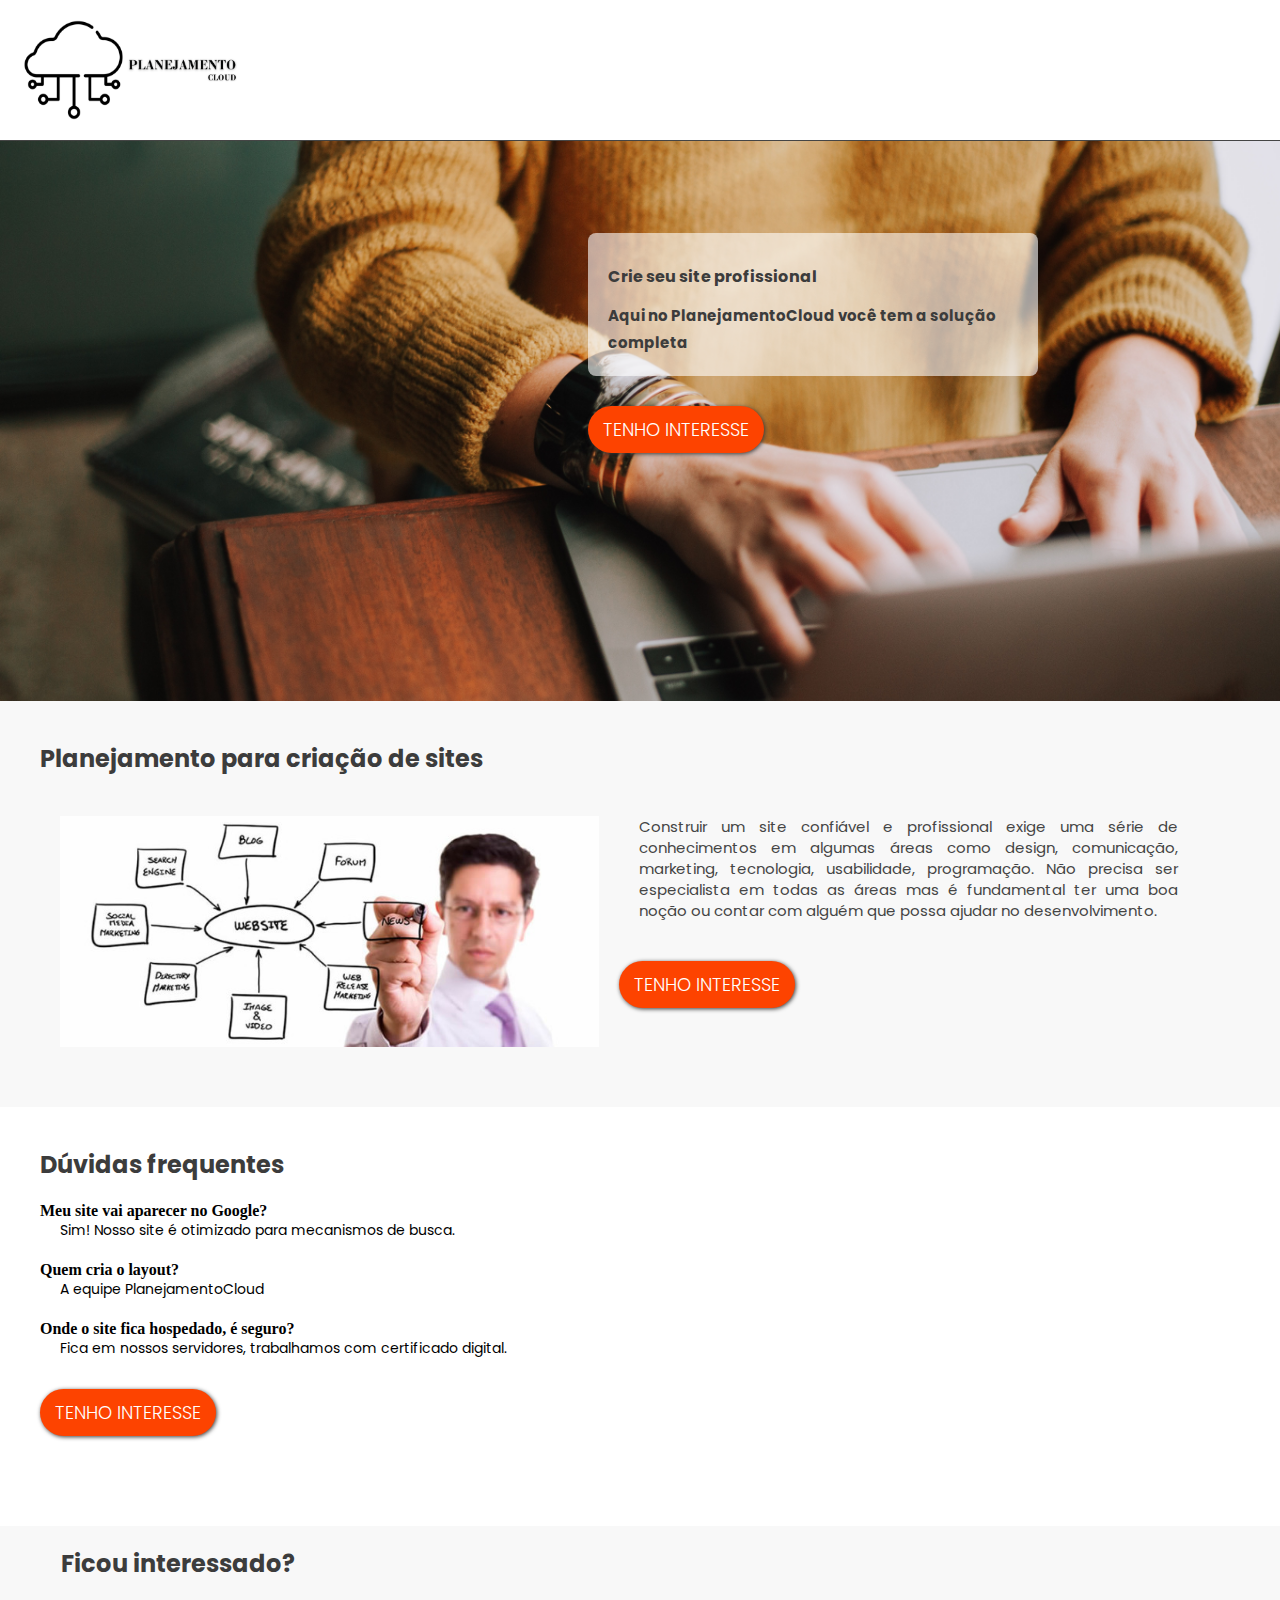
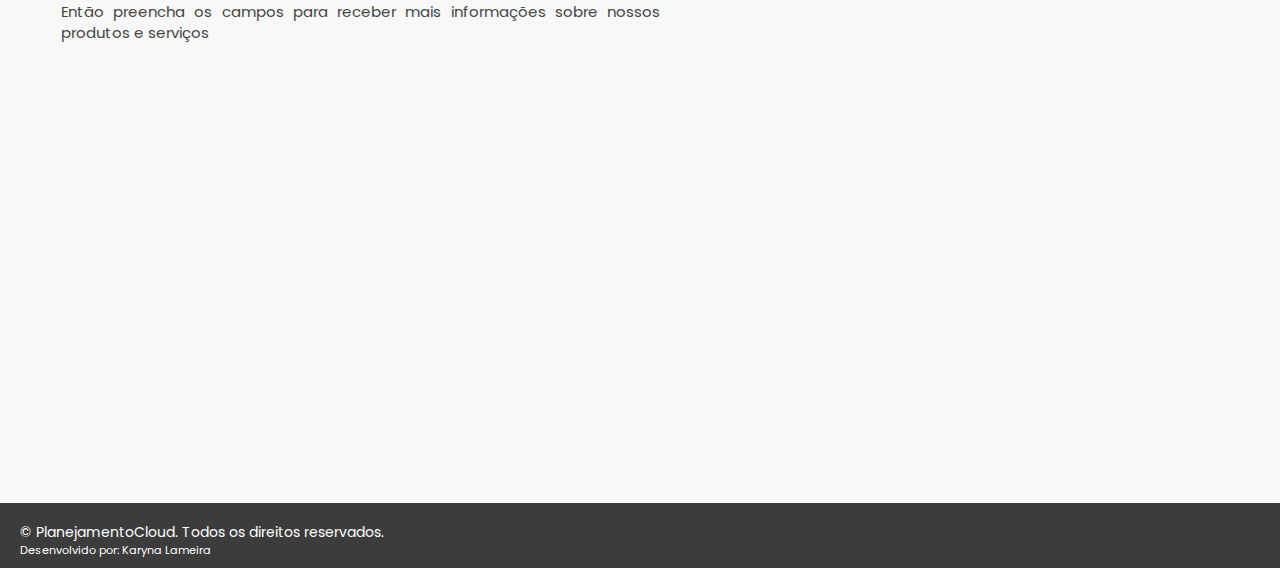
<file: index.html>
<!DOCTYPE html>
<html lang="en">
<head>
    <meta charset="UTF-8">
    <meta http-equiv="X-UA-Compatible" content="IE=edge">
    <meta name="viewport" content="width=device-width, initial-scale=1.0">

    <!-- CSS -->
    <link rel="stylesheet" href="./css/reset.css">
    <link rel="stylesheet" href="./css/styles.css">
   
    <!-- icones -->
    <link rel="shortcut icon" href="./images/icon_planejamento_cloud.png">
    

    <!-- Google Fonts -->
    <link rel="preconnect" href="https://fonts.googleapis.com">
    <link rel="preconnect" href="https://fonts.gstatic.com" crossorigin>
    <link href="https://fonts.googleapis.com/css2?family=Poppins:wght@300;400;700&display=swap" rel="stylesheet"> 

    <title>PlanejamentoCloud</title>
</head>
<body>
    <div class="main-container">
        <header>
            <div class="container">
                <a href="./saiba-mais.html">
                    <img src="./images/logo_planejamento_cloud_pb1.png" alt="planejamentoCloud"></a>
                
            </div>
        </header>

            <section id="banner">
                <div class="container">
                    <div class="legenda-container">                   

                        <div class="legenda">
                            <h4>Crie seu site profissional</h4>
                            <h5>Aqui no PlanejamentoCloud você tem a solução completa</h5>
                        </div>

                        <a class="button-cta" href="#tenho-interesse">Tenho interesse</a>
                    </div>
                
                </div>

            </section>

            <section id="planejamento">
                <div class="container">
                    <h1>Planejamento para criação de sites</h1>

                    <img src="./images/web-design-planning-700x300.jpg" alt="Planejamento para criação de sites">

                    <p>Construir um site confiável e profissional exige uma série de conhecimentos em algumas áreas como design, comunicação, marketing, tecnologia, usabilidade, programação. Não precisa ser especialista em todas as áreas mas é fundamental ter uma boa noção ou contar com alguém que possa ajudar no desenvolvimento.</p>

                    <a class="button-cta" href="#tenho-interesse">Tenho interesse</a>

                </div>                     
            </section>

            <section id="duvidas">
                <div class="container">
                    <h1>Dúvidas frequentes</h1>

                    <dl>
                         <dt>Meu site vai aparecer no Google?</dt>
                            <dd>Sim! Nosso site é otimizado para mecanismos de busca.</dd>
                        <dt>Quem cria o layout?</dt>
                            <dd>A equipe PlanejamentoCloud</dd>
                        <dt>Onde o site fica hospedado, é seguro?</dt>
                            <dd>Fica em nossos servidores, trabalhamos com certificado digital.</dd>    
                    </dl>
                    
                    <a class="button-cta" href="#tenho-interesse">Tenho interesse</a>

                </div>
            </section>
            <section id="tenho-interesse">
                <div class="container">
                    <article >
                        <h1>Ficou interessado?</h1>
                        <p>Então preencha os campos para receber mais informações sobre nossos produtos e serviços</p>        
                        <div class="cognito">    
                            <script src="https://www.cognitoforms.com/f/seamless.js" data-key="ZUajFckplUqObOVKtGUqIw" data-form="2"></script>
                        </div>        
                    </article>  
                </div>
            </section>
        <footer>
            <div class="container">
                <p>&copy; PlanejamentoCloud. Todos os direitos reservados.
                <smal>Desenvolvido por: Karyna Lameira</smal></p>
            </div>   
        </footer>
    </div>
</body>
</html>
</file>
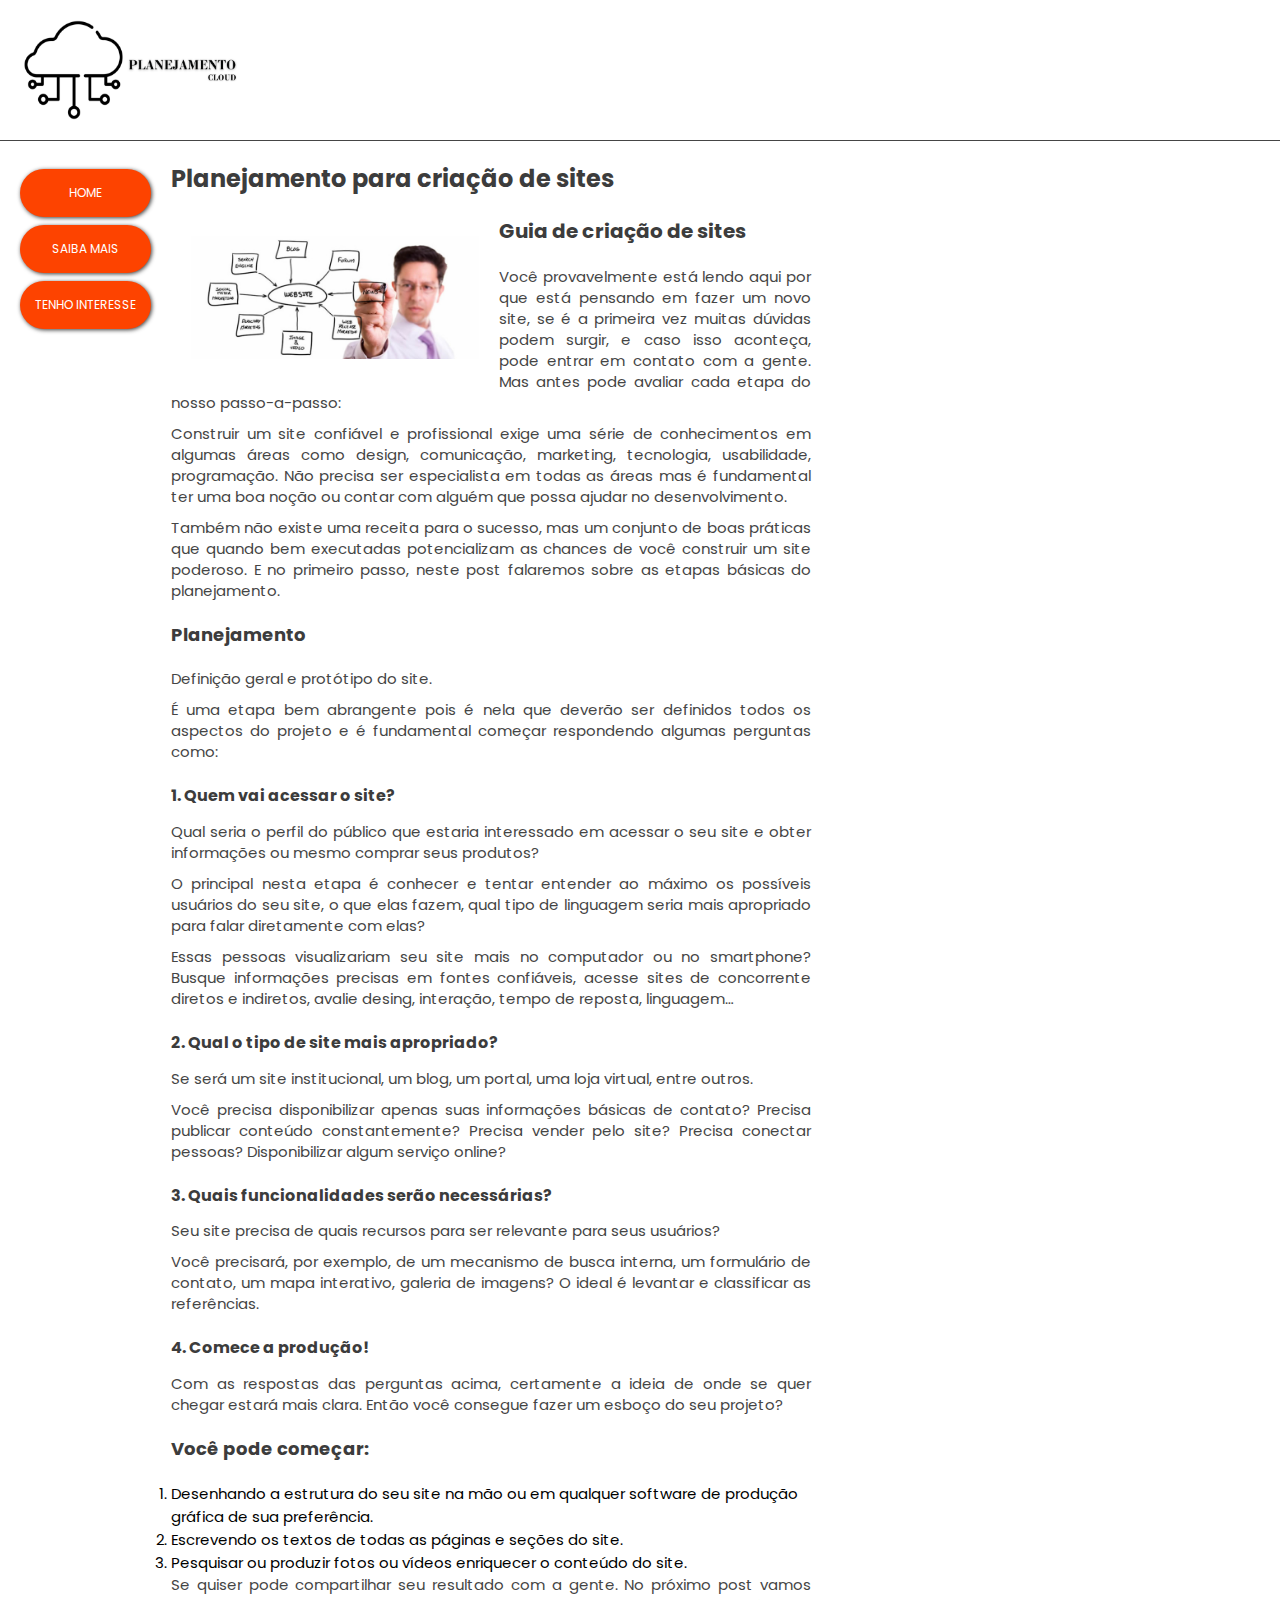
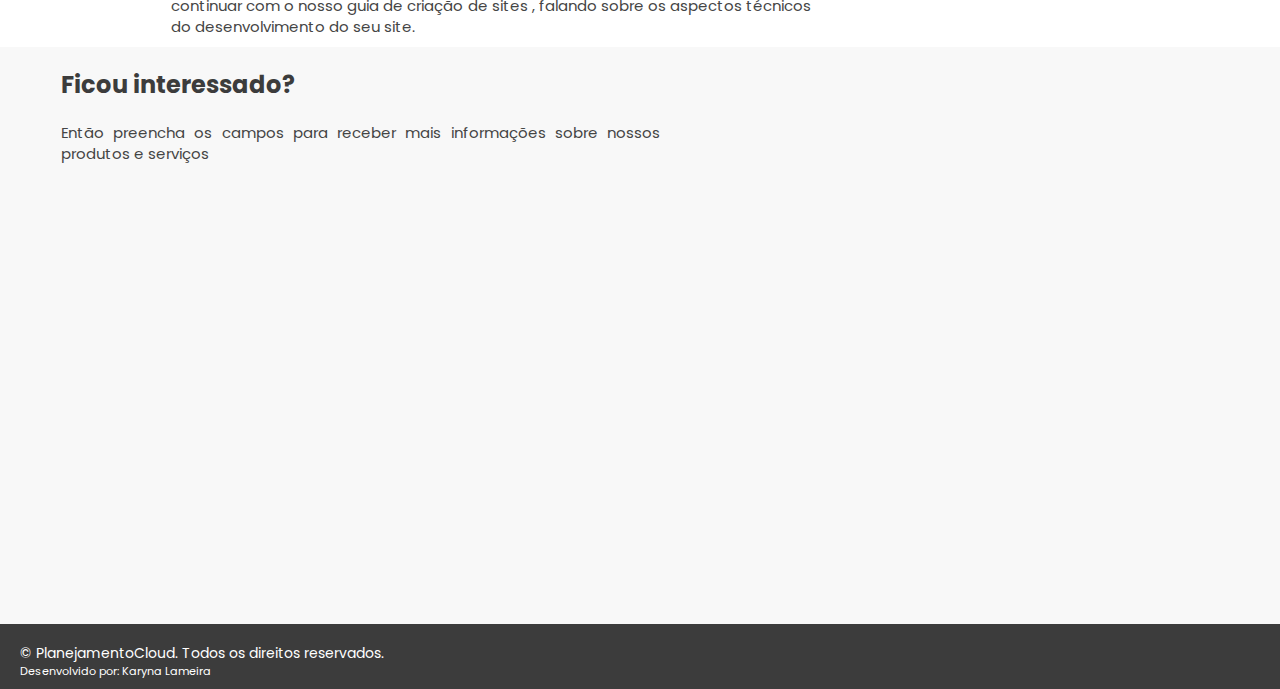
<file: saiba-mais.html>
<!DOCTYPE html>
<html lang="en">
<head>
    <meta charset="UTF-8">
    <meta http-equiv="X-UA-Compatible" content="IE=edge">
    <meta name="viewport" content="width=device-width, initial-scale=1.0">

    <!-- CSS -->
    <link rel="stylesheet" href="./css/reset.css">
    <link rel="stylesheet" href="./css/styles.css">
   
    <!-- icones -->
    <link rel="shortcut icon" href="./images/icon_planejamento_cloud.png">
    

    <!-- Google Fonts -->
    <link rel="preconnect" href="https://fonts.googleapis.com">
    <link rel="preconnect" href="https://fonts.gstatic.com" crossorigin>
    <link href="https://fonts.googleapis.com/css2?family=Poppins:wght@300;400;700&display=swap" rel="stylesheet"> 
    
    <title>PlanejamentoCloud</title>
</head>
<body>
    <div class="main-container">
        <header>
            <div class="container">
                <img src="./images/logo_planejamento_cloud_pb1.png" alt="planejamentoCloud">
            </div>
        </header>
            <section>
                <nav id="navbar">
                    <ul>
                        <li><a href="#top">Home</a></li>
                        <li><a href="./saiba-mais.html">Saiba mais</a></li>
                        <li><a href="./index.html">Tenho interesse</a></li>
                    </ul>
                </nav>
                <article>
                    <div class="article">
                        <h1>Planejamento para criação de sites</h1>

                        <img src="./images/web-design-planning-700x300.jpg" alt="Planejamento para criação de sites">

                        <h2>Guia de criação de sites</h2>

                        <p>Você provavelmente está lendo aqui por que está pensando em fazer um novo site, se é a primeira vez muitas dúvidas podem surgir, e caso isso aconteça, pode entrar em contato com a gente. Mas antes pode avaliar cada etapa do nosso passo-a-passo:</p>

                        <p>Construir um site confiável e profissional exige uma série de conhecimentos em algumas áreas como design, comunicação, marketing, tecnologia, usabilidade, programação. Não precisa ser especialista em todas as áreas mas é fundamental ter uma boa noção ou contar com alguém que possa ajudar no desenvolvimento.</p>

                        <p>Também não existe uma receita para o sucesso, mas um conjunto de boas práticas que quando bem executadas potencializam as chances de você construir um site poderoso. E no primeiro passo, neste post falaremos sobre as etapas básicas do planejamento.</p>

                        <h3>Planejamento</h3>

                        <p>Definição geral e protótipo do site.</p>
                        <p>É uma etapa bem abrangente pois é nela que deverão ser definidos todos os aspectos do projeto e é fundamental começar respondendo algumas perguntas como:</p>

                        <h4>1. Quem vai acessar o site? </h4>

                        <p>Qual seria o perfil do público que estaria interessado em acessar o seu site e obter informações ou mesmo comprar seus produtos?</p>

                        <p>O principal nesta etapa é conhecer e tentar entender ao máximo os possíveis usuários do seu site, o que elas fazem, qual tipo de linguagem seria mais apropriado para falar diretamente com elas?</p>

                        <p>Essas pessoas visualizariam seu site mais no computador ou no smartphone? Busque informações precisas em fontes confiáveis, acesse sites de concorrente diretos e indiretos, avalie desing, interação, tempo de reposta, linguagem…</p>

                        <h4>2. Qual o tipo de site mais apropriado?</h4>
                        <p>Se será um site institucional, um blog, um portal, uma loja virtual, entre outros.</p>

                        <p>Você precisa disponibilizar apenas suas informações básicas de contato? Precisa publicar conteúdo constantemente? Precisa vender pelo site? Precisa conectar pessoas? Disponibilizar algum serviço online?</p>

                        <h4>3. Quais funcionalidades serão necessárias?</h4>
                        <p>Seu site precisa de quais recursos para ser relevante para seus usuários?</p>

                        <p>Você precisará, por exemplo, de um mecanismo de busca interna, um formulário de contato, um mapa interativo, galeria de imagens? O ideal é levantar e classificar as referências.</p>

                        <h4>4. Comece a produção!</h4>
                        <p>Com as respostas das perguntas acima, certamente a ideia de onde se quer chegar estará mais clara. Então você consegue fazer um esboço do seu projeto?</p>

                        <h3>Você pode começar:</h3>

                        <ol>
                            <li>Desenhando a estrutura do seu site na mão ou em qualquer software de produção gráfica de sua preferência.</li>
                            <li>Escrevendo os textos de todas as páginas e seções do site.</li>
                            <li>Pesquisar ou produzir fotos ou vídeos enriquecer o conteúdo do site.</li>
                        </ol>

                        <p>Se quiser pode compartilhar seu resultado com a gente. No próximo post vamos continuar com o nosso guia de criação de sites , falando sobre os aspectos técnicos do desenvolvimento do seu site.</p>
                    </div>
                    </div>

                </article>               
            </section>
            <section id="tenho-interesse">
                <div class="container">
                    <article >
                        <h1>Ficou interessado?</h1>
                        <p>Então preencha os campos para receber mais informações sobre nossos produtos e serviços</p>        
                        <div class="cognito">    
                            <script src="https://www.cognitoforms.com/f/seamless.js" data-key="ZUajFckplUqObOVKtGUqIw" data-form="2"></script>
                        </div>        
                    </article>  
                </div>
            </section>
        <footer>
            <div class="container">
                <p>&copy; PlanejamentoCloud. Todos os direitos reservados.
                <smal>Desenvolvido por: Karyna Lameira</smal></p>
            </div>   
        </footer>
    </div>
</body>
</html>
</file>
<file: css/styles.css>
html {
    font-size: 62.5%;
}

body { 
    background-color: #ffffff;
    font-family: 'Poppins', sans-serif;
    margin: auto;
    line-height: normal;
}

.main-container {
    display: block;
    width: 100%;
    margin: 0 auto;
    overflow: hidden;
}

.container {
    display: block;
    float: left;
    padding: 0;
    margin: 0 auto;
    max-width: 1198px;
    width: 98%;
}

header {
    background: #ffffff;
    display: block;
    float: left;
    width: 100%;
    border-bottom: 1px solid #454545;
}

header img {
    height: 10rem;
    width: 28rem;
}

h1 {
    font-size: 2.4rem;
    color: #3c3c3c;
    margin-bottom: 10px;
    margin-bottom: 20px;
}

h2 {
    font-size: 2rem;
    color: #3c3c3c;
    margin-top: 10px;
    margin-bottom: 20px;
}

h3 {
    font-size: 1.8rem;
    color: #3c3c3c;
    margin-bottom: 20px;
    padding-top: 10px;
}

h4 {
    font-size: 1.6rem;
    color: #3c3c3c;
    margin-bottom: 10px;
    padding-top: 10px;
}

p {
    margin-bottom: 10px;
    line-height: 1.4;
    color: #454545;
    text-align: justify;
}

img {
    max-width: 100%;
    height: auto;
}

#tenho-interesse {
    background-color: #f8f8f8;
    width: 100%;
}

#tenho-interesse form,
.cog-form__content {
    background-color: #f8f8f8 !important;
}

#tenho-interesse .cog-cognito--styled h1, 
#tenho-interesse .cog-label {
    color: #3c3c3c;
}

#tenho-interesse h1{
    color: #3c3c3c;
}

section {
    background-color: #ffffff;
    display: block;
    float: left;
    font-size: 1.5rem; /* equivalente a 15px */
    padding: 20px 20px 0;
    width: 100%;
}

section nav {
    display: block;
    float: left;
}

nav li {
    background-color: rgb(253, 67, 0);
    border-radius: 25px;
    font-size: 1.2rem;
    text-transform: uppercase;
    text-align: center;
    transition: transform 200ms, box-shadow 200ms;
    margin: 8px 20px 5px 0;
    padding: 15px;
    box-shadow: 1px 1px 4px #3c3c3c;
}
    

nav li:hover {
    background-color: rgb(255, 81, 17);
}

nav a {
    text-decoration: none;
    color: #ffffff;
}

section article {
    display: block;
    float: left;
    width: 50%;
}

footer {
    background-color: #3c3c3c;
    display: block;
    float: left;
    padding: 20px 20px 0;
    width: 100%;
}

footer p {
    color: #ffffff;
    font-size: 1.4rem;
}

footer smal {
    font-size: 80%;
    display: block;
}

.cognito {
    height: 450px !important;
    overflow: hidden !important;
}

.cog-abuse.cog-wrapper {
    visibility: hidden !important;
}

#tenho-interesse {
    display: flex;
    justify-content: center;
    align-items: center;
    flex-direction: row;
}


#banner {
    background-image: url(../images/banner.png.jpg);
    background-repeat: no-repeat;
    background-position: center;
    background-size: cover; /* para imagen cobrir toda area */
    width: 100vw;
    height: 60vh;
}

.legenda-container {
    width: 50vh;
    float: right;
    margin: 8vh 20vh 0 0;

}

.legenda {
    background-color: rgba(255, 255, 255, .6);
    padding: 20px;
    border-radius: 8px;
    margin-bottom: 2rem;  
}


.legenda h5, h4 {
    color: #3c3c3c;
    line-height: 1.8;
}

.button-cta {
    border-radius: 25px;
    display: inline;
    background-color: rgb(253, 67, 0);
    color: #ffffff;
    font-size: 1.8rem;
    text-transform: uppercase;
    text-align: center;
    box-shadow: 1px 1px 4px #3c3c3c;
    padding: 10px 15px;
    width: auto;
    margin-top: 1rem;
    margin-bottom: 5rem;
    text-decoration: none;
    font-weight: 300;
    float: left;
}

#planejamento {
    background-color: #f8f8f8;
    padding: 40px 0px 40px 40px;

}

#planejamento p, img {
    width: 45%;
    display: block;
    float: left;
    padding: 20px;
}

#duvidas {
    width: 45%;
    display: block;
    float: left;
    padding: 40px 0px 40px 40px;
}

dl {
    margin: 20px 0;
}

dt {
    font-family: 'open sans';
    font-weight: 700;
    font-size: 1.6rem;
}

dd {
    margin-left: 20px;
    margin-bottom: 20px;
    font-size: 1.4rem;

}

/*Mobile*/

@media screen and (max-width: 428px) {  
    .legenda-container {
        width: 42vh;
        float: right;
        margin: 6vh 20vh 0 0;
    
    }

    .container img {
        height: 8rem;
        width: 20rem;
    }

    #planejamento img {
        height: 10rem;
        width: 22rem;
    }

    #planejamento p, img {
        width: 70%;
        display: block;
        float: left;
        padding: 20px;
    }
    
    #navbar {        
        justify-content: space-evenly;
        margin-bottom: 25px;
        margin-right: 25px;
    }

    nav ul {
        justify-content: center;  
    }
       
    header img {
        height: 10rem;
        width: 10rem;
    }

    article img {
        height: 10rem;
        width: 22rem;
    }

    #duvidas {
        width: 80%;
        display: block;
        float: left;
        padding: 40px 0px 40px 40px;
    }

    #tenho-interesse {
        width: 90%;
    }
    
    section article {
        display: block;
        float: left;
        width: 100%;
    }

    section h1, h2, h3, h4, ol, li {
        font-size: 1.5rem; /* equivalente a 15px */
        width: 85%;
    }
    
    section {
        display: grid;   
    }

}

@media screen and (max-width: 810px) {
    section article {
        font-size: 1.5rem; /* equivalente a 15px */
        width: 100%;
    }

    section article {
        display: block;
        float: left;
        width: 90%;
    }
    
    .article {
        padding: 15px;
    }

    .container article {
        padding-left: 20px;
    }

    #navbar {        
        justify-content: space-evenly;
        margin-bottom: 25px;
        margin-right: 25px; 
    }

    .button-cta {
        border-radius: 25px;
        display: inline;
        background-color: rgb(253, 67, 0);
        color: #ffffff;
        font-size: 1.2rem;
        text-transform: uppercase;
        text-align: center;
        box-shadow: 1px 1px 4px #3c3c3c;
        padding: 10px 15px;
        width: auto;
        margin-top: 1rem;
        margin-bottom: 5rem;
        text-decoration: none;
        font-weight: 300;
        float: left;
    }

}
</file>
